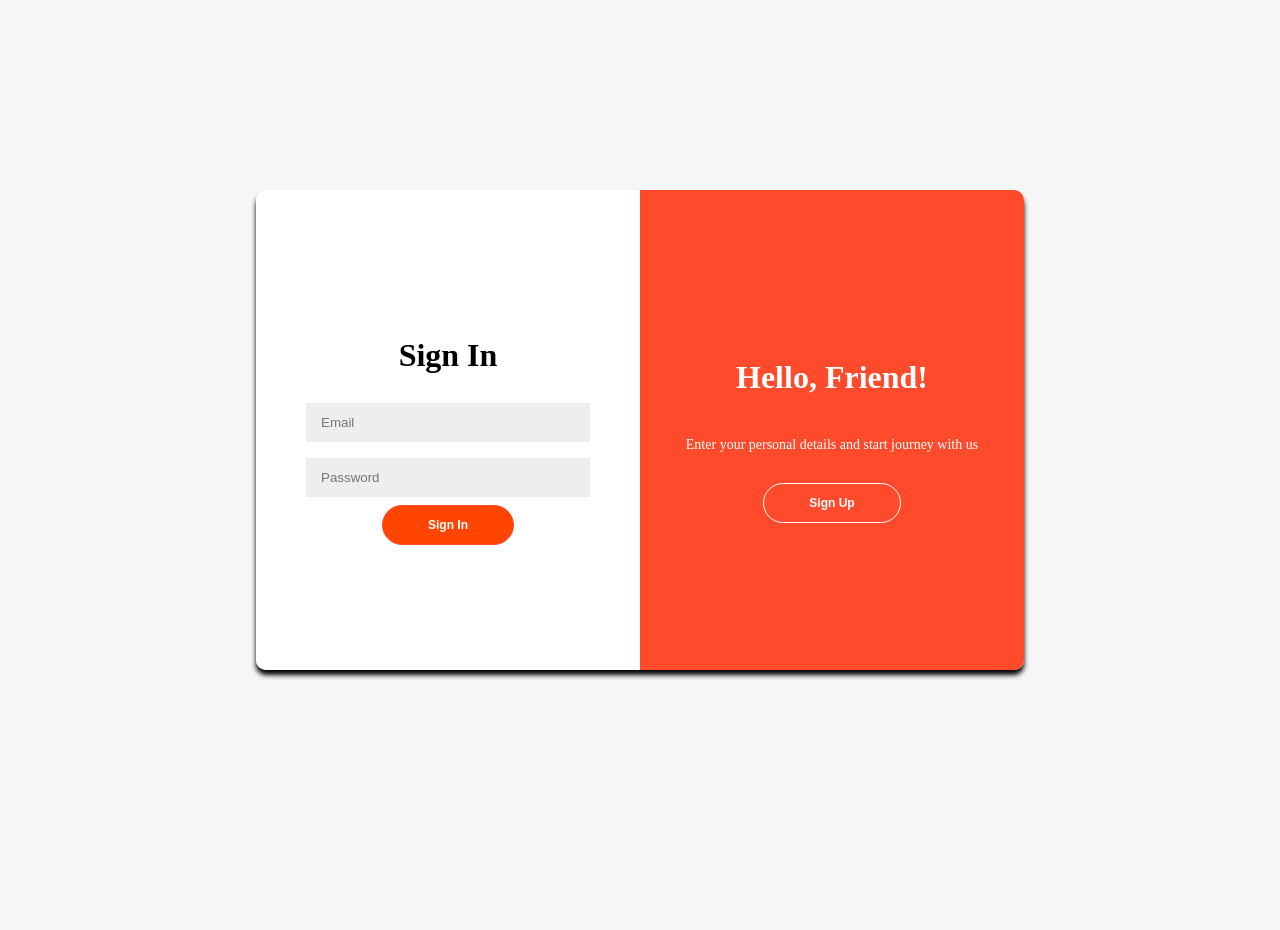
<file: index.html>
<!DOCTYPE html>
<html>
<head>
    <meta charset="utf-8">
    <meta http-equiv="X-UA-Compatible" content="IE=edge">
    <title>FULL PROJECT</title>
    <meta name="viewport" content="width=device-width, initial-scale=1">
    <link rel="stylesheet" type="text/css" media="screen" href="style.css">
    <link rel="stylesheet"href="https://cdnjs.cloudflare.com/ajax/libs/font-awesome/6.5.0/css/all.min.css">
</head>
<body>
<div class="outer-card" id="container">

    <!-- Sign Up Card -->
    <div class="inner-card signup-card">
        <form onsubmit="return register()">
            <h1>Create Account</h1>
            <input type="text" id="sname" placeholder="Name"/>
            <input type="text" id="sphone" placeholder="Phone Number"/>
            <input type="email" id="semail" placeholder="Email"/>
            <input type="password" id="spassword" placeholder="Password"/>
            <input type="password" id="sconfirmpassword" placeholder="Confirm Password"/>
            <button type="submit">Sign Up</button>
        </form>
    </div>

    <!-- Sign In Card -->
    <div class="inner-card signin-card">
        <form onsubmit="return login()">
            <h1>Sign In</h1>
            <input type="email" id="lemail" placeholder="Email">
            <input type="password" id="lpassword" placeholder="Password">
            <button type="submit">Sign In</button>
        </form>
    </div>

    <!-- Animation Effects -->
    <div class="effects">
        <div class="anim-effects">

            <div class="direction left-card">
                <h1>Welcome Back!</h1>
                <p>To keep connected with us please login with your personal info</p>
                <button class="anima-button" id="signIn" type="button">Sign In</button>
            </div>

            <div class="direction right-card">
                <h1>Hello, Friend!</h1>
                <p>Enter your personal details and start journey with us</p>
                <button class="anima-button" id="signUp" type="button">Sign Up</button>
            </div>

        </div>
    </div>

</div>

<script src="main.js"></script>
</body>
</html>
</file>
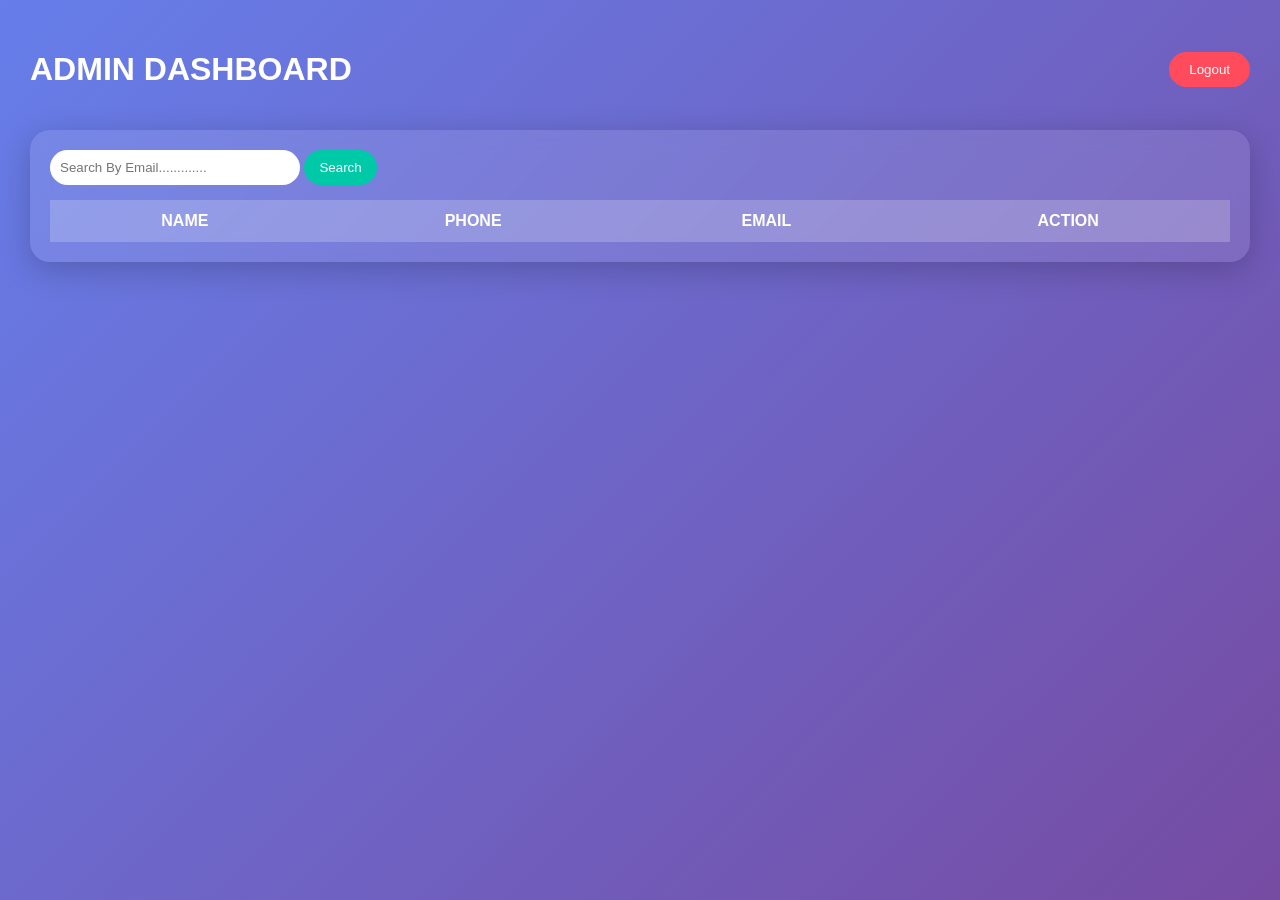
<file: admin.html>
<!DOCTYPE html>
<html>
<head>
    <meta charset='utf-8'>
    <meta http-equiv='X-UA-Compatible' content='IE=edge'>
    <title>ADMIN DASHBOARD</title>
    <meta name='viewport' content='width=device-width, initial-scale=1'>
    <link rel='stylesheet' type='text/css' media='screen' href='admin.css'>
    <script src='main.js'></script>
</head>
<body onload="showallusers()">

    <div class="container">
        <div class="header">
            <h1>ADMIN DASHBOARD</h1>
            <button onclick="logout()" class="logout-btn">Logout</button>
        </div>

        <div class="glass-card">
            <div class="search-box">
                <input type="search" id="searchEmail" placeholder="Search By Email............."/>
                <button onclick="searchUser()">Search</button>
            </div>

            <table id="userTable">
                <tr>
                    <th>NAME</th>
                    <th>PHONE</th>
                    <th>EMAIL</th>
                    <th>ACTION</th>
                </tr>
             </table>
        </div>

    </div>
    
</body>
</html>
</file>
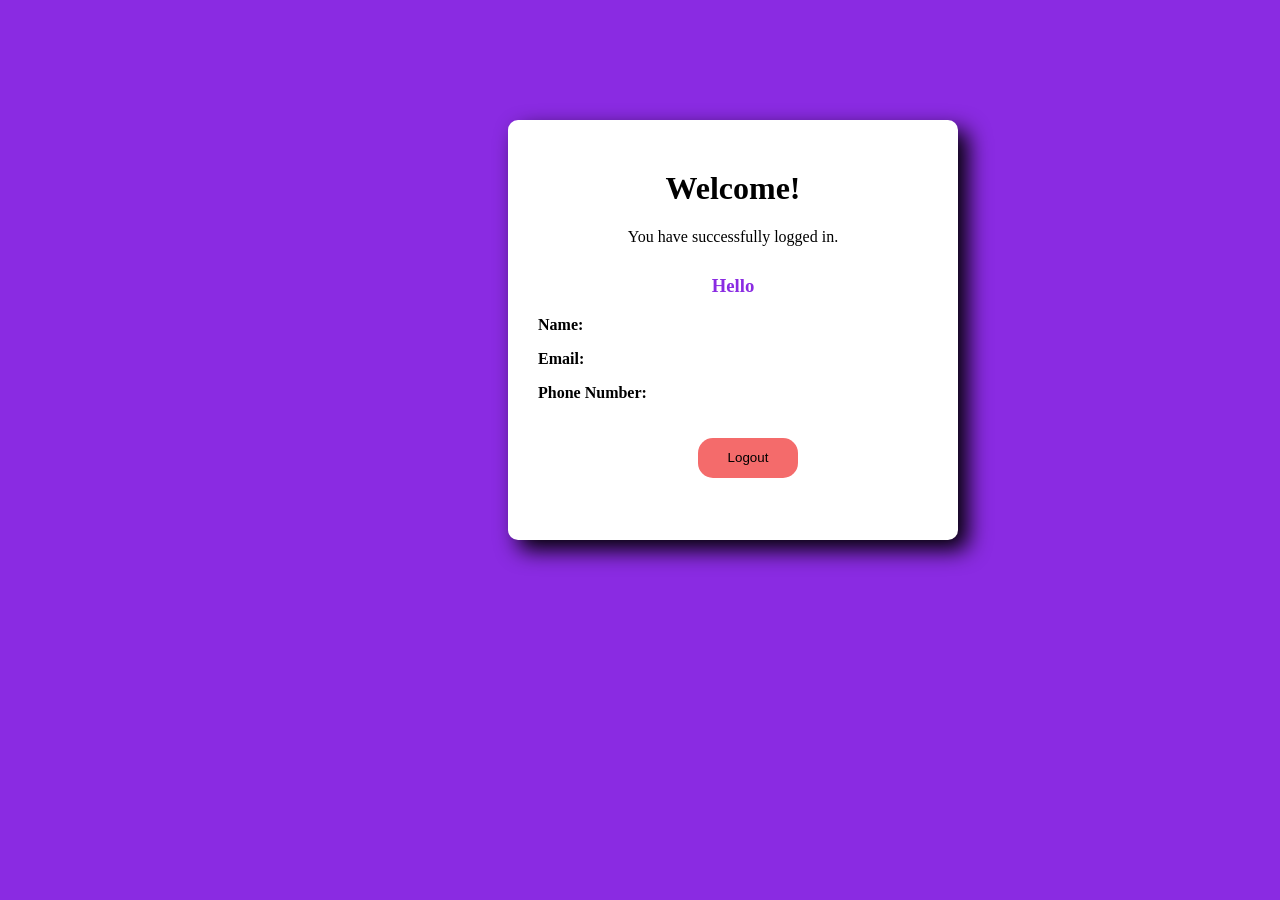
<file: welcome.html>
<!DOCTYPE html>
<html>
<head>
    <meta charset='utf-8'>
    <meta http-equiv='X-UA-Compatible' content='IE=edge'>
    <title>USER PAGE</title>
    <meta name='viewport' content='width=device-width, initial-scale=1'>
    <link rel="stylesheet" type="text/css" media="screen" href="welcome.css">
    
</head>
<body onload="showUser()">
    <div class="container">
        <div class="mc">
            <h1>Welcome!</h1>
            <p>You have successfully logged in.</p>
            <h3>Hello <span id="wuser"></span></h3>
        </div>
        <div class="mc1">
            <p><b>Name: </b><span id="wname"></span></p>
            <p><b>Email: </b><span id="wemail"></span></p>
            <p><b>Phone Number: </b><span id="wphone"></span></p>
        </div>
        <button type="submit" onclick="logout()">Logout</button>
    </div>

<script src="main.js"></script>

</body>
</html>
</file>
<file: style.css>
*{
box-sizing:border-box;
}

body{
display:flex;
justify-content:center;
align-items:center;
flex-direction: column;
height:100vh;
background: #f6f5f7;;
font-family: 'Times New Roman', Times, serif;
margin: -20px 0 50px;
}

p{
font-size:14px;
margin:20px 0 30px;
}

button{
border-radius: 20px;
background-color:#ff4500;
color:white;
font-size: 12px;
font-weight: bold;
border:1px solid #FF4B2B;
padding:12px 45px;
transition: transform 80ms ease-in;
}

button:active{
    transform: scale(0.95);
}
.anima-button{
    background-color: transparent;
    border-color: #FFFFFF;
}
form{
    background-color: white;
    display: flex;
    align-items: center;
    justify-content: center;
    flex-direction: column;
    padding: 0 50px;
    height: 100%;
    text-align: center;
}
input{
background-color:#eee;
border:none;
padding:12px 15px;
margin:8px 0;
width:100%;
}

.outer-card {
background-color: #fff;
border-radius:10px;
box-shadow:0 5px 5px 0px black;
position:relative;
overflow:hidden;
width:768px;
max-width:100%;
min-height:480px;
}
.inner-card{
position:absolute;  
top:0;
height:100%;
transition:all 0.6s ease-in-out;
}
.signin-card{
left:0; 
width:50%;
z-index:2;
}

.outer-card.anim-effect .signin-card{
transform:translateX(100%);
}

.signup-card{
left:0; 
width:50%;
opacity:0;
z-index:1;
}

.outer-card.anim-effect .signup-card{
opacity:1;
transform: translateX(100%);
z-index:5;
animation: show 0.6s;
}
@keyframes show{
    0%, 49.99%{
        opacity:0;
        z-index:1;
    }
    50%, 100%{
        opacity:1;
        z-index:5;
    }
}
.effects{
position:absolute;
top:0;  
left:50%;
width: 50%;
height:100%;
overflow:hidden;
transition: transform 0.6s ease-in-out;
z-index: 100;  
}
.outer-card.anim-effect .effects{
transform: translateX(-100%);
}
.anim-effects{
background: #FF4B2B;
color: white;
position: relative;
left: -100%;
height: 100%;
width: 200%;
transform: translateX(0);
transition: transform 0.6s ease-in-out;
}
.outer-card.anim-effect .anim-effects{
transform: translateX(50%);
}
.direction{
position:absolute;
display:flex;
flex-direction: column;
align-items: center;
justify-content: center;
padding: 0 40px;
text-align: center;
top: 0;
height: 100%;
width: 50%;
transform: translateX(0);
transition: transform 0.6s ease-in-out;
}
.left-card{
transform: translateX(-20%);
}
.outer-card.anim-effect .left-card{
transform: translateX(0);
}
.right-card{
right:0;
transform: translateX(0);
}
.outer-card.anim-effect .right-card{
transform: translateX(20%);
}
</file>
<file: admin.css>
body
{
    margin: 0;
    height: 100vh;
    font-family: Arial, Helvetica, sans-serif;
    background: linear-gradient(135deg,#667eea,#764ba2);
}

.container
{
    padding: 30px;
    color: white;
}

.header
{
    display: flex;
    justify-content: space-between;
    align-items: center;
}

.logout-btn
{
    padding: 10px 20px;
    border: none;
    border-radius: 20px;
    background-color: #ff4b5c;
    color: white;
    cursor: pointer;
}

.glass-card
{
    margin-top: 20px;
    padding: 20px;
    border-radius: 20px;
    backdrop-filter: blur(10px);
    background: rgba(255,255,255,0.1);
    box-shadow: 0 8px 32px rgba(0,0,0,0.2);
}

.search-box
{
    margin-bottom: 15px;
}

.search-box input
{
    padding: 10px;
    border-radius: 20px;
    border: none;
    outline: none;
    width: 250px;
}

.search-box button
{
    padding: 10px 15px;
    border: none;
    border-radius: 20px;
    background: #00c9a7;
    color: white;
    cursor: pointer;

}

table
{
    width: 100%;
    border-collapse: collapse;
    color: white;
}
th,td
{
    padding: 12px;
    text-align: center;
}
th
{
    background: rgba(255,255,255,0.2);
}
tr
{
    transition: 0.3s;
}
tr:hover
{
    background-color: rgba(255,255,255,0.1);
}
button
{
    cursor: pointer;
}
td button
{
    padding: 6px 12px;
    border: none;
    border-radius: 15px;
    background: #ff6b6b;
    color: white;
}
</file>
<file: welcome.css>
body
{
    background-color:blueviolet;
}
.container
{
    width: 450px;
    height: 420px;
    background-color: white;
    margin-left: 500px;
    margin-top: 120px;
    border-radius: 10px;
    box-shadow: 10px 10px 22px;
}
h1
{
    text-align: center;
    padding-top: 50px;
}
.mc>p
{
    text-align: center;
}
h3
{
    text-align: center;
    padding-top: 10px;
    color: blueviolet;
}
.mc1>p
{
    margin-left: 30px;
}
button
{
    margin-left: 190px;
    margin-top: 20px;
    width: 100px;
    height: 40px;
    border-radius: 15px;
    background-color: rgb(244, 107, 107);
    border: none;
}
</file>
